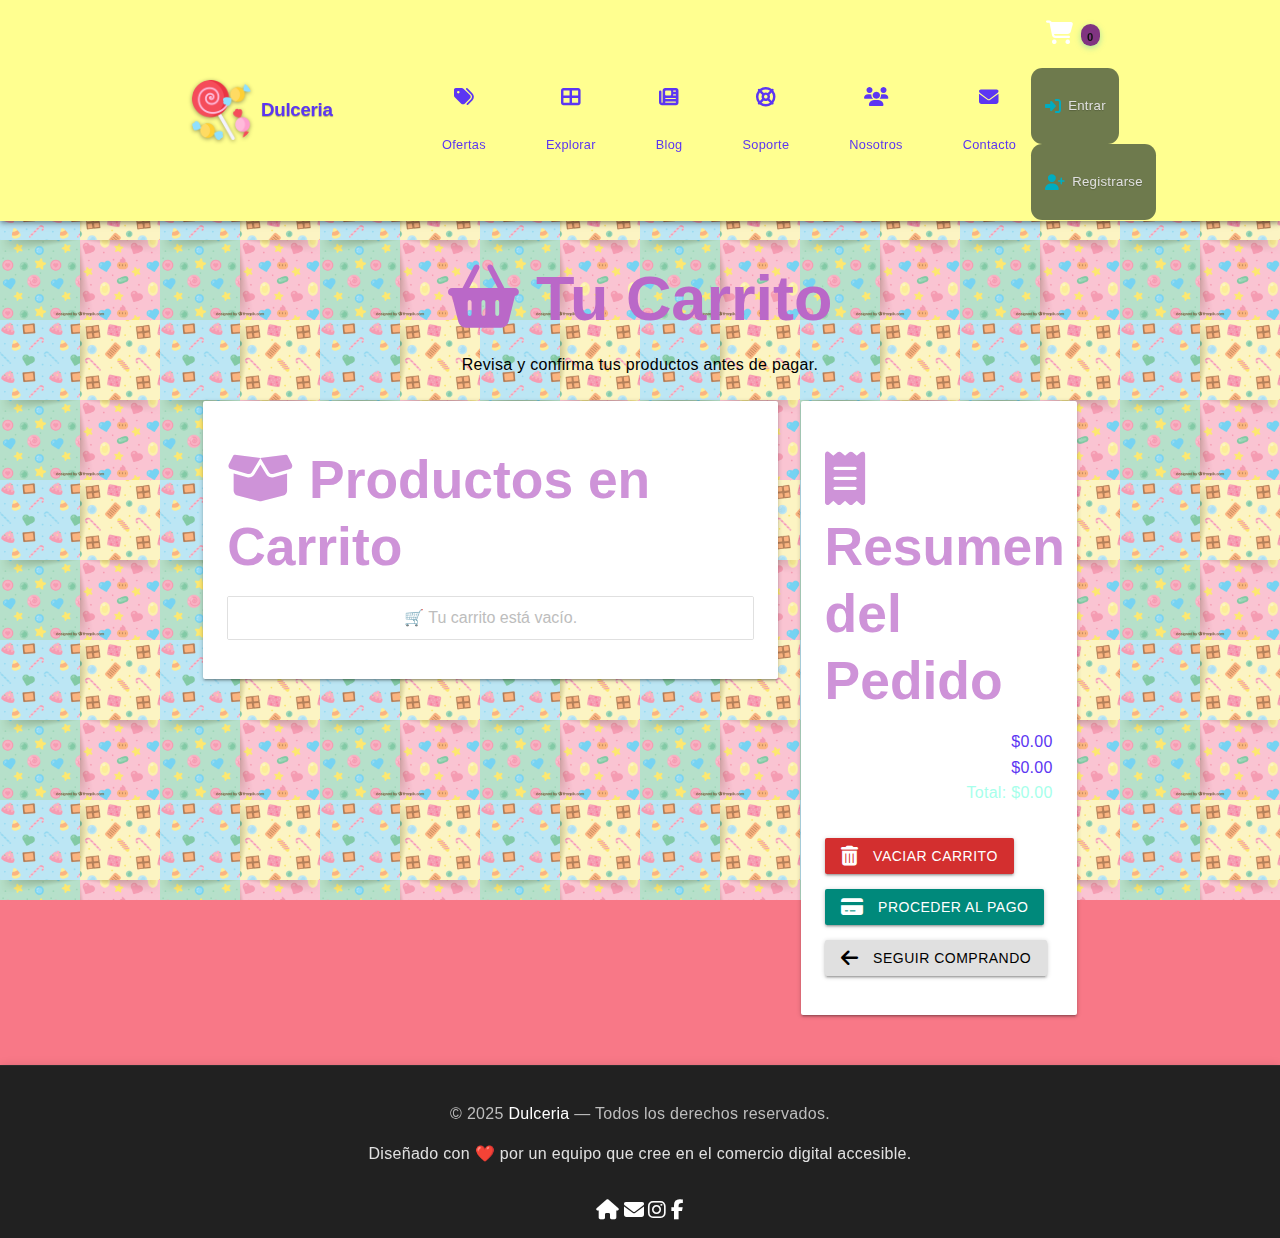
<file: carrito.html>
<!-- 📁 carrito.html - Carrito de Compras Mejorado | TianguiStore -->
<!DOCTYPE html>
<html lang="es-MX">
<head>
  <meta charset="UTF-8" />
  <meta name="viewport" content="width=device-width, initial-scale=1" />
  <title>Carrito | TianguiStore</title>

  <!-- MaterializeCSS -->
  <link href="https://cdnjs.cloudflare.com/ajax/libs/materialize/1.0.0/css/materialize.min.css" rel="stylesheet" />

  <!-- FontAwesome -->
  <link href="https://cdnjs.cloudflare.com/ajax/libs/font-awesome/6.5.0/css/all.min.css" rel="stylesheet" />

  <!-- Estilos personalizados -->
  <link rel="stylesheet" href="estilo/main.css" />
</head>

<body class="dark">

  <!-- 🔝 Navbar -->
  <div id="navbar-container"></div>

  <!-- 🛒 Contenido principal -->
  <main class="container section">
    <header class="center-align">
      <h1 class="purple-text text-lighten-2">
        <i class="fas fa-shopping-basket"></i> Tu Carrito
      </h1>
      <p class="black-text text-lighten-1">Revisa y confirma tus productos antes de pagar.</p>
    </header>

    <div class="row">
      <!-- 🧾 Lista de productos -->
      <section class="col s12 m7 l8" aria-labelledby="titulo-carrito">
        <div class="card-panel glass-card z-depth-1">
          <h2 id="titulo-carrito" class="purple-text text-lighten-3">
            <i class="fas fa-box-open"></i> Productos en Carrito
          </h2>
          <ul id="lista-carrito" class="collection">
            <li id="carrito-vacio" class="collection-item center-align purple-text text-lighten-2">
              <i class="fas fa-box"></i><br>Tu carrito está vacío.
            </li>
          </ul>
        </div>
      </section>

      <!-- 📋 Resumen del pedido -->
      <aside class="col s12 m5 l4" aria-labelledby="titulo-resumen">
        <div class="card-panel glass-card z-depth-1">
          <h2 id="titulo-resumen" class="purple-text text-lighten-3">
            <i class="fas fa-receipt"></i> Resumen del Pedido
          </h2>

          <ul class="striped white-text">
            <li>Subtotal <span class="right" id="resumen-subtotal">$0.00</span></li>
            <li>IVA (16%) <span class="right" id="resumen-iva">$0.00</span></li>
            <li><strong>Total</strong> <span class="right teal-text text-accent-1" id="total_etiqueta">$0.00</span></li>
          </ul>

          <div class="section">
            <button id="vaciar-carrito" class="btn red darken-2 waves-effect waves-light full-width" style="margin-bottom: 1rem;">
              <i class="fas fa-trash-alt left"></i> Vaciar Carrito
            </button>
            <button id="btnRealizarPedido" class="btn teal darken-1 waves-effect waves-light full-width" style="margin-bottom: 1rem;">
              <i class="fas fa-credit-card left"></i> Proceder al Pago
            </button>
            <a href="index.html" class="btn grey lighten-2 black-text waves-effect full-width">
              <i class="fas fa-arrow-left left"></i> Seguir Comprando
            </a>
          </div>
        </div>
      </aside>
    </div>
  </main>

  <!-- ✅ Toasts -->
  <div id="toast-container" class="fixed-action-btn" style="bottom: 1rem; right: 1rem;"></div>

  <!-- 🔚 Footer -->
  <div id="footer-container"></div>

  <!-- Scripts -->
  <script src="scripts/loadComponent.js" defer></script>
  <script src="scripts/carrito.js" defer></script>
  <script src="https://cdnjs.cloudflare.com/ajax/libs/materialize/1.0.0/js/materialize.min.js" defer></script>
</body>
</html>
</file>
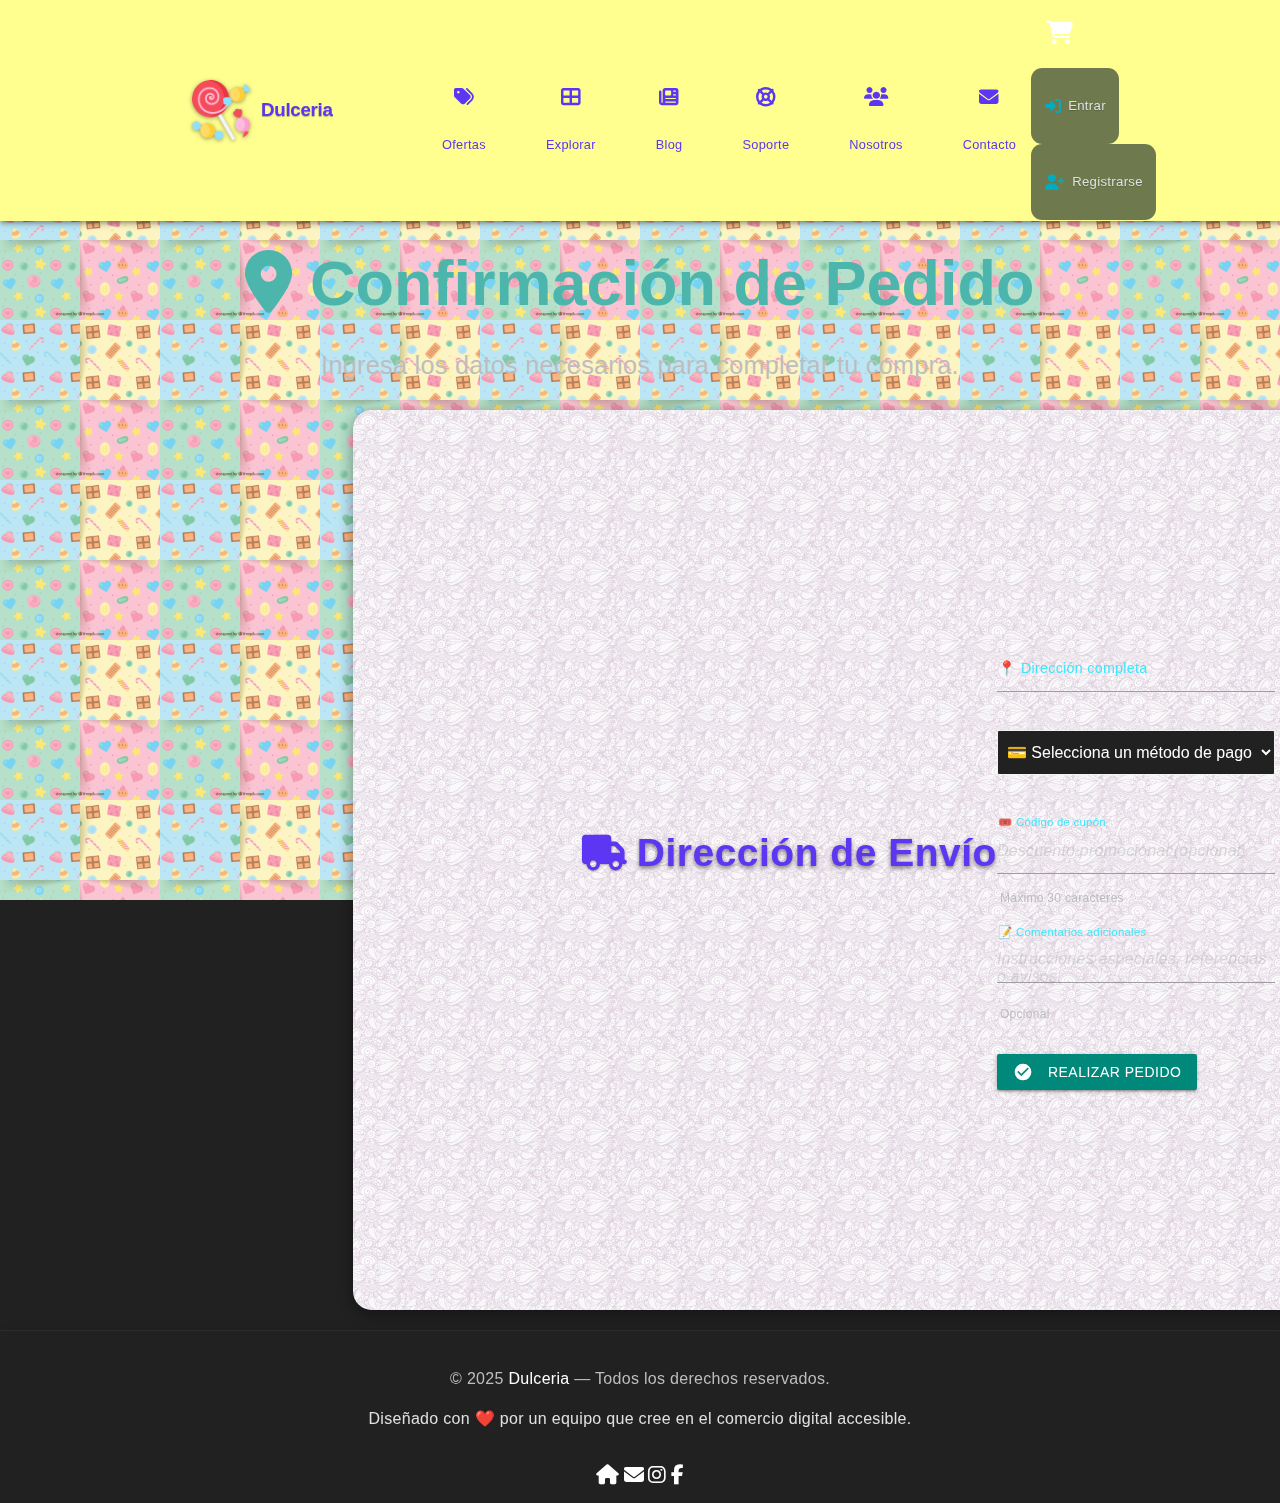
<file: checkout.html>
<!-- 📁 checkout.html - Confirmación de pedido | TianguiStore -->
<!DOCTYPE html>
<html lang="es-MX">
<head>
  <meta charset="UTF-8" />
  <meta name="viewport" content="width=device-width, initial-scale=1" />
  <title>Confirmar Pedido | TianguiStore</title>

  <!-- MaterializeCSS -->
  <link href="https://cdnjs.cloudflare.com/ajax/libs/materialize/1.0.0/css/materialize.min.css" rel="stylesheet" />
  <!-- FontAwesome -->
  <link href="https://cdnjs.cloudflare.com/ajax/libs/font-awesome/6.5.0/css/all.min.css" rel="stylesheet" />
  <!-- Google Material Icons -->
  <link href="https://fonts.googleapis.com/icon?family=Material+Icons" rel="stylesheet" />
  <!-- Estilos personalizados -->
  <link rel="stylesheet" href="estilo/main.css" />
</head>

<body class="grey darken-4 white-text">

  <!-- Navbar dinámico -->
  <div id="navbar-container"></div>

  <!-- Contenido principal -->
  <main class="container py-5">
    <header class="center-align mb-4">
      <h1 class="teal-text text-lighten-2">
        <i class="fas fa-map-marker-alt me-2"></i> Confirmación de Pedido
      </h1>
      <p class="flow-text grey-text text-lighten-1">
        Ingresa los datos necesarios para completar tu compra.
      </p>
    </header>

    <section class="row">
      <div class="col s12 m10 offset-m1 l8 offset-l2">
        <div class="formulario-wrapper glass-card">
          <h2 class="intro-title">
            <i class="fas fa-truck"></i> Dirección de Envío
          </h2>

          <form id="form-envio" autocomplete="on" novalidate>

            <!-- Dirección -->
            <div class="input-field">
              <input id="direccion_entrega" name="direccion_entrega" type="text" class="validate white-text" required autocomplete="street-address" maxlength="255">
              <label for="direccion_entrega">📍 Dirección completa</label>
            </div>


            <!-- Método de Pago -->
            <div class="input-field">
              <select id="metodo_pago" name="metodo_pago" class="browser-default white-text grey darken-4" required>
                <option value="" disabled selected>💳 Selecciona un método de pago</option>
                <option value="efectivo">Efectivo</option>
                <option value="tarjeta">Tarjeta de Crédito/Débito</option>
                <option value="transferencia">Transferencia Bancaria</option>
              </select>
              <span class="helper-text amber-text text-lighten-3"></span>
            </div>

            <!-- Cupón -->
            <div class="input-field">
              <input id="cupon" name="cupon" type="text" class="validate white-text" maxlength="30" placeholder="Descuento promocional (opcional)">
              <label for="cupon">🎟️ Código de cupón</label>
              <span class="helper-text grey-text text-lighten-1">Máximo 30 caracteres</span>
            </div>

            <!-- Comentarios -->
            <div class="input-field">
              <textarea id="comentarios" name="comentarios" class="materialize-textarea white-text" maxlength="300" placeholder="Instrucciones especiales, referencias o avisos."></textarea>
              <label for="comentarios">📝 Comentarios adicionales</label>
              <span class="helper-text grey-text text-lighten-1">Opcional</span>
            </div>

            <!-- Botón -->
            <button type="submit" class="btn waves-effect teal darken-1 full-width">
              <i class="material-icons left">check_circle</i> Realizar Pedido
            </button>
          </form>
        </div>
      </div>
    </section>
  </main>

  <!-- Footer dinámico -->
  <div id="footer-container"></div>

  <!-- Scripts del sistema -->
  <script src="scripts/loadComponent.js" defer></script>
  <script src="scripts/checkout.js" defer></script>

  <!-- Materialize JS -->
  <script src="https://cdnjs.cloudflare.com/ajax/libs/materialize/1.0.0/js/materialize.min.js" defer></script>
</body>
</html>
</file>
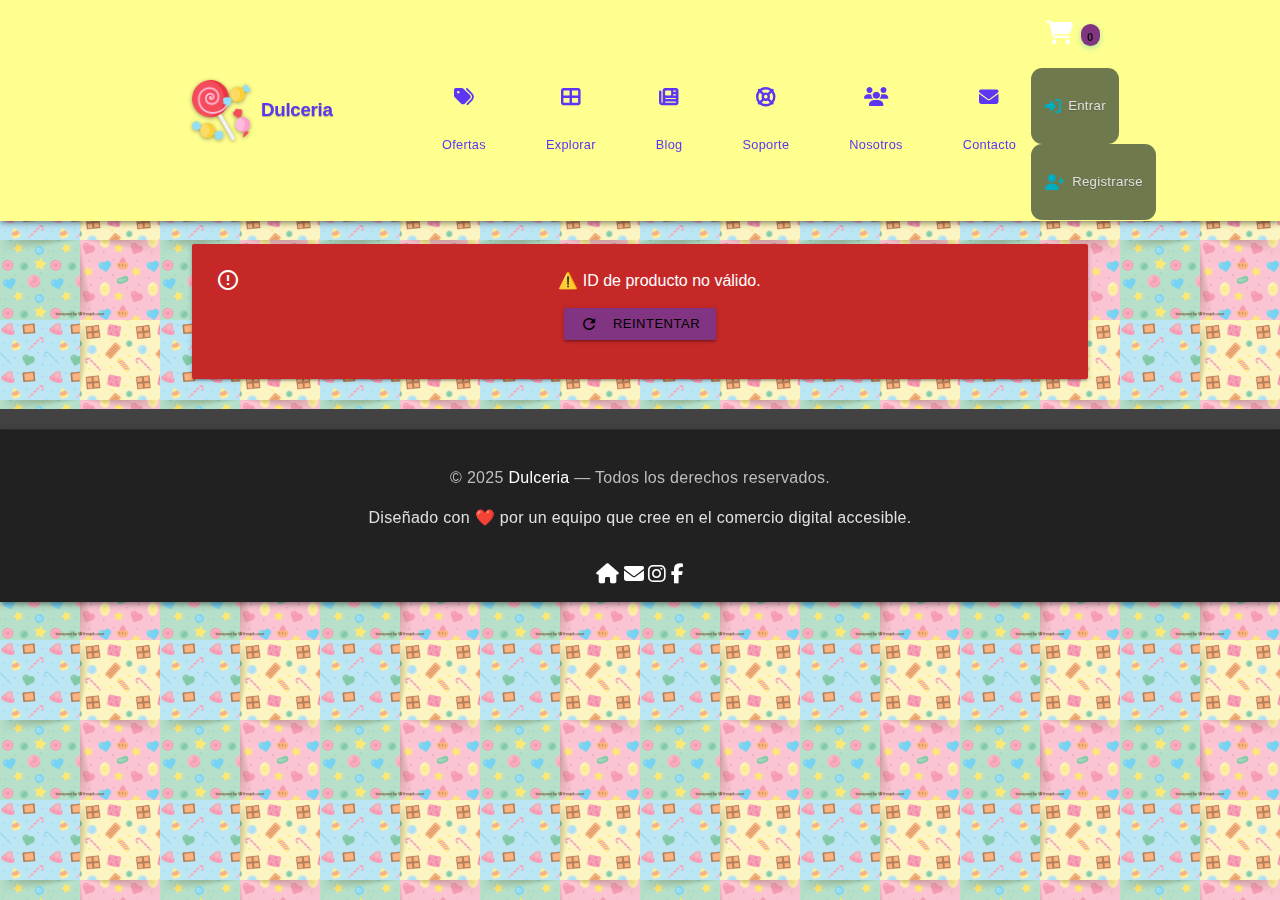
<file: detalleProducto.html>
<!-- 📄 detalleProducto.html - Detalle de Producto TianguiStore -->
<!DOCTYPE html>
<html lang="es-MX">
  <head>
    <meta charset="UTF-8" />
    <meta name="viewport" content="width=device-width, initial-scale=1.0" />
    <meta name="theme-color" content="#121212" />
    <meta name="robots" content="noindex, follow" />
    <title>Detalle del Producto | Dulceria</title>

    <!-- 🌐 Iconos y estilo visual -->
    <link rel="icon" type="image/png" href="/favicon-192.png" />
    <link
      rel="stylesheet"
      href="https://cdnjs.cloudflare.com/ajax/libs/font-awesome/6.5.0/css/all.min.css"
    />
    <link
      href="https://cdnjs.cloudflare.com/ajax/libs/materialize/1.0.0/css/materialize.min.css"
      rel="stylesheet"
    />
    <link rel="stylesheet" href="https://fonts.googleapis.com/icon?family=Material+Icons" />
    <link rel="stylesheet" href="/estilo/main.css" />
  </head>

  <body class="dark-mode grey darken-4 white-text">

    <!-- 🔝 Navbar dinámico -->
    <header style="position: relative; z-index: 1000">
      <div id="navbar-container" role="navigation" aria-label="Menú principal"></div>
    </header>

    <!-- 📦 Detalle del producto -->
    <main class="container section detalle-producto-wrapper" role="main">
      <div class="row card-panel z-depth-4" style="background-color: #a6f6af">
        <!-- 📷 Imagen -->
        <div class="col s12 m6 center-align">
          <img
            id="imagen-producto"
            src="/imagenes/default.png"
            alt="Imagen del producto"
            class="responsive-img z-depth-3"
            loading="lazy"
            style="max-height: 360px; border-radius: 12px;"
          />
        </div>

        <!-- 🧾 Datos del producto -->
        <div class="col s12 m6">
          <h4 id="nombre-producto" class="secondary-accent-text" style="margin-top: 0;"></h4>
          <p id="descripcion-producto" class="black-text text-lighten-2 flow-text"></p>

          <ul class="collection with-header purple-text text-lighten-3">
            <li class="collection-header"><strong>Detalles del producto</strong></li>
            <li class="collection-item grey darken-3">
              <strong>💲 Precio:</strong> <span id="precio-producto"></span>
            </li>
            <li class="collection-item grey darken-3">
              <strong>📦 Stock:</strong> <span id="stock-producto"></span>
            </li>
            <li class="collection-item grey darken-3">
              <strong>🏷️ Marca:</strong> <span id="marca-producto"></span>
            </li>
            <li class="collection-item grey darken-3">
              <strong>📁 Categoría:</strong> <span id="categoria-producto"></span>
            </li>
            <li class="collection-item grey darken-3">
              <strong>📂 Subcategoría:</strong> <span id="subcategoria-producto"></span>
            </li>
          </ul>

          <!-- 🛒 Botón -->
          <div class="center-align">
            <button
              id="btn-agregar"
              class="btn-large amber darken-2 waves-effect waves-light"
              aria-label="Agregar al carrito"
            >
              <i class="material-icons left">add_shopping_cart</i>
              Agregar al carrito
            </button>
          </div>
        </div>
      </div>
    </main>

    <!-- 🔚 Footer dinámico -->
    <footer class="page-footer grey darken-3" role="contentinfo">
      <div id="footer-container"></div>
    </footer>

    <!-- 📜 Scripts del sistema -->
    <script
      src="https://cdnjs.cloudflare.com/ajax/libs/materialize/1.0.0/js/materialize.min.js"
      defer
    ></script>
    <script src="/scripts/loadComponent.js" defer></script>
    <script src="/scripts/detalleProducto.js" defer></script>
  </body>
</html>
</file>
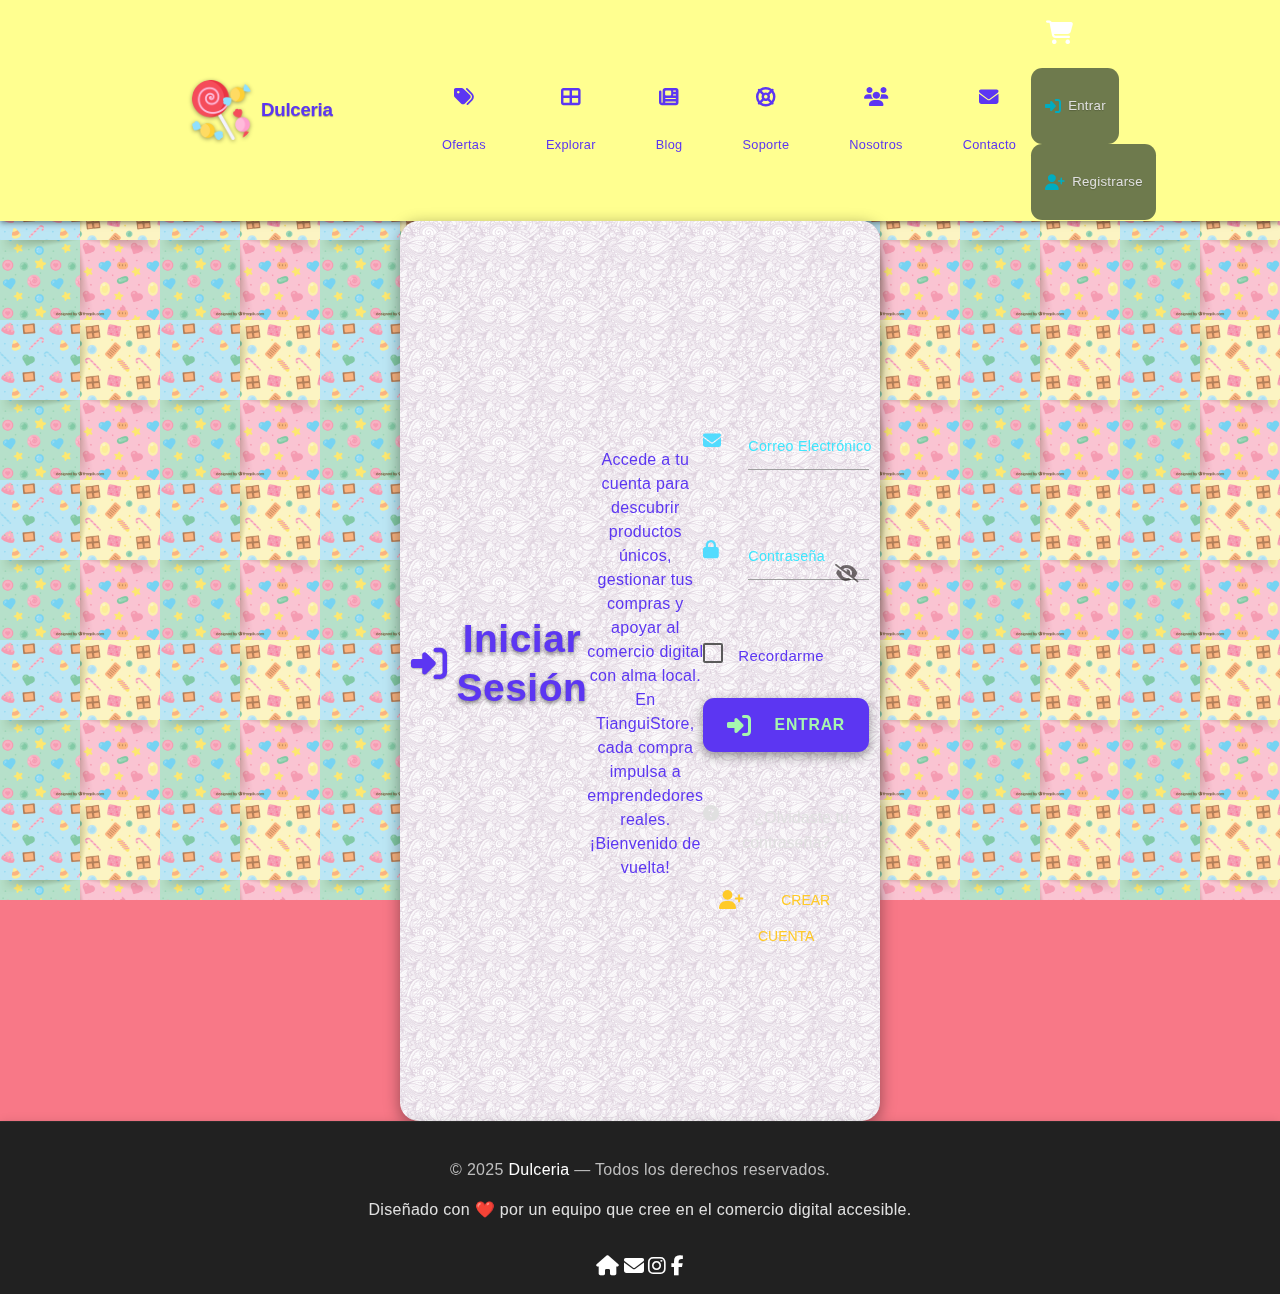
<file: login.html>
<!-- 📁 login.html - Página de inicio de sesión TianguiStore -->
<!DOCTYPE html>
<html lang="es-MX">
<head>
  <meta charset="UTF-8" />
  <meta name="viewport" content="width=device-width, initial-scale=1" />
  <title>Iniciar Sesión | TianguiStore</title>

  <!-- MaterializeCSS -->
  <link href="https://cdnjs.cloudflare.com/ajax/libs/materialize/1.0.0/css/materialize.min.css" rel="stylesheet" />
  <!-- FontAwesome -->
  <link href="https://cdnjs.cloudflare.com/ajax/libs/font-awesome/6.5.0/css/all.min.css" rel="stylesheet" />
  <!-- Animaciones -->
  <link rel="stylesheet" href="https://cdnjs.cloudflare.com/ajax/libs/animate.css/4.1.1/animate.min.css" />
  <!-- Estilos personalizados -->
  <link rel="stylesheet" href="estilo/main.css" />
</head>

<body class="dark-theme">
  <!-- 🔝 Navbar modular -->
  <div id="navbar-container"></div>

  <!-- 🧠 Contenedor principal -->
  <main class="formulario-wrapper animate__animated animate__fadeIn" style="max-width: 480px; margin: 0 auto;">
    <h2 class="intro-title center-align">
      <i class="fas fa-sign-in-alt"></i> Iniciar Sesión
    </h2>

    <p class="center-align" style="margin-bottom: 2rem;">
      Accede a tu cuenta para descubrir productos únicos, gestionar tus compras y apoyar al comercio digital con alma local.<br />
      En <strong>TianguiStore</strong>, cada compra impulsa a emprendedores reales. ¡Bienvenido de vuelta!
    </p>

    <form id="loginForm" novalidate>
      <!-- 📧 Correo -->
      <div class="input-field">
        <i class="fas fa-envelope prefix white-text"></i>
        <input type="email" id="email" class="validate" required autocomplete="email" />
        <label for="email">Correo Electrónico</label>
        <span class="helper-text" data-error="Correo inválido"></span>
      </div>

      <!-- 🔒 Contraseña -->
      <div class="input-field">
        <i class="fas fa-lock prefix white-text"></i>
        <input type="password" id="password" class="validate" required autocomplete="current-password" />
        <label for="password">Contraseña</label>
        <a id="togglePassword" class="toggle-password" title="Mostrar/Ocultar contraseña">
          <i class="fas fa-eye-slash"></i>
        </a>
        <span class="helper-text" data-error="Mínimo 8 caracteres, una mayúscula y un número"></span>
      </div>

      <!-- 🔁 Recordarme -->
      <p class="left-align" style="margin-bottom: 2rem;">
        <label>
          <input type="checkbox" id="remember" class="filled-in" />
          <span>Recordarme</span>
        </label>
      </p>

      <!-- 🟧 Botón de ingreso -->
      <div class="center-align">
        <button type="submit" class="btn-large btn-auth tooltipped" data-tooltip="Entrar a tu cuenta" style="width: 100%;">
          <i class="fas fa-sign-in-alt left"></i> Entrar
        </button>
      </div>

      <!-- 🔗 Acciones -->
      <div class="section center-align" style="margin-top: 2.5rem;">
        <a href="recuperar.html" class="grey-text text-lighten-2">
          <i class="fas fa-question-circle left"></i> ¿Olvidaste tu contraseña?
        </a>
        <br /><br />
        <a href="registro.html" class="btn-flat amber-text text-lighten-1">
          <i class="fas fa-user-plus left"></i> Crear cuenta
        </a>
      </div>

      <!-- ✅ / ❌ Mensajes -->
      <div id="mensajeError" class="card-panel red darken-2 white-text" style="display: none;"></div>
      <div id="mensajeExito" class="card-panel green darken-2 white-text" style="display: none;"></div>
    </form>
  </main>

  <!-- 🔻 Footer modular -->
  <div id="footer-container"></div>

  <!-- 📜 Scripts -->
  <script src="scripts/loadComponent.js" defer></script>
  <script src="scripts/login.js" defer></script>
  <script src="https://cdnjs.cloudflare.com/ajax/libs/materialize/1.0.0/js/materialize.min.js" defer></script>
</body>
</html>
</file>
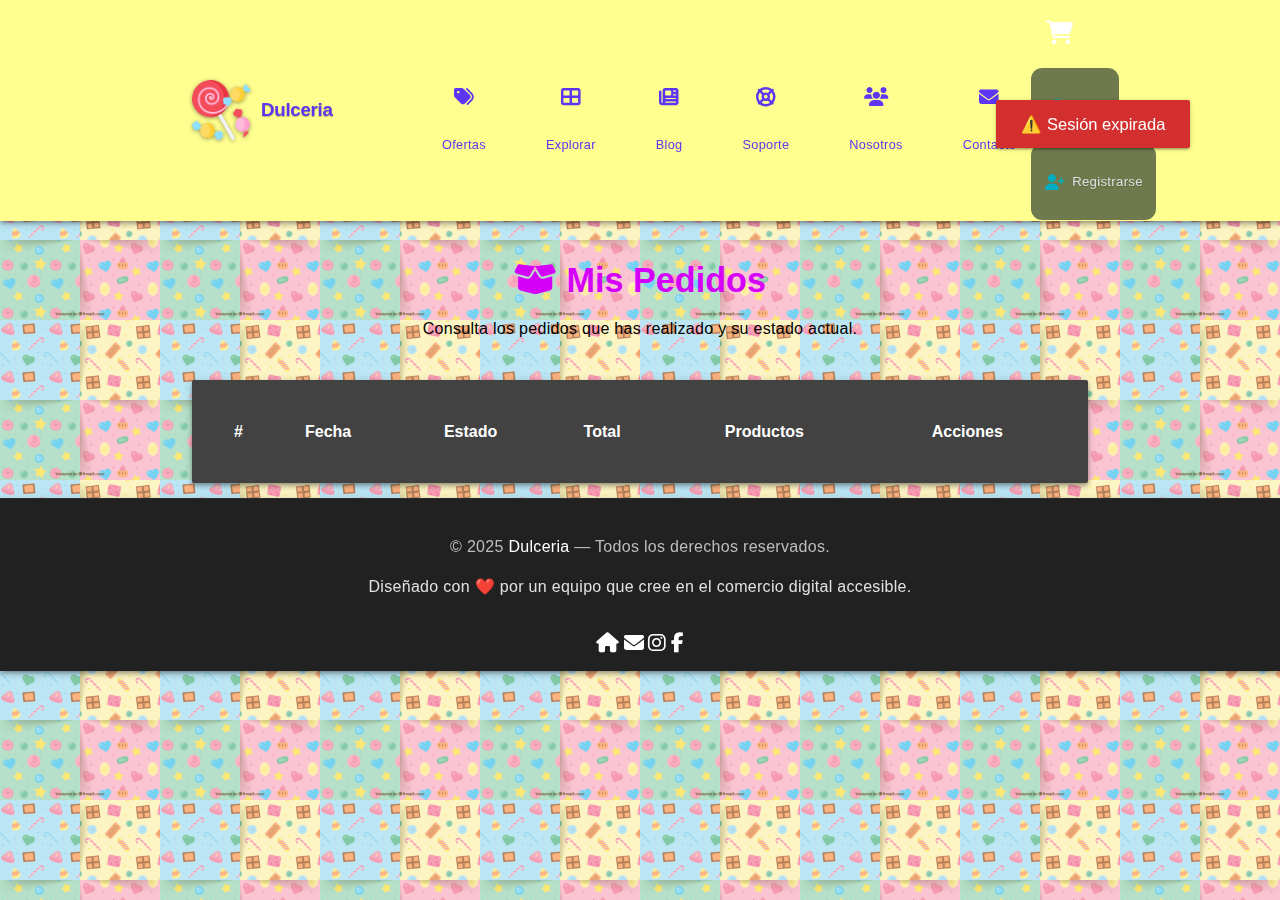
<file: misPedidos.html>
<!-- 📁 misPedidos.html - TianguiStore -->
<!DOCTYPE html>
<html lang="es-MX">
<head>
  <meta charset="UTF-8" />
  <meta name="viewport" content="width=device-width, initial-scale=1.0" />
  <title>Mis Pedidos | TianguiStore</title>

  <!-- Frameworks -->
  <link rel="stylesheet" href="https://cdnjs.cloudflare.com/ajax/libs/materialize/1.0.0/css/materialize.min.css" crossorigin="anonymous" />
  <link rel="stylesheet" href="https://cdnjs.cloudflare.com/ajax/libs/font-awesome/6.5.0/css/all.min.css" crossorigin="anonymous" />
  <link rel="stylesheet" href="https://cdnjs.cloudflare.com/ajax/libs/animate.css/4.1.1/animate.min.css" crossorigin="anonymous" />

  <!-- Estilo personalizado -->
  <link rel="stylesheet" href="estilo/main.css" />
</head>

<body class="grey darken-4 white-text d-flex flex-column min-vh-100 animate__animated animate__fadeIn">

  <!-- 🔝 Navbar -->
  <header id="navbar-container" role="banner"></header>

  <!-- 📦 Contenido principal -->
  <main class="container my-4" role="main">
    <section class="section center-align">
      <h4 class="purple-text text-accent-3">
        <i class="fas fa-box-open" aria-hidden="true"></i> Mis Pedidos
      </h4>
      <p class="black-text text-lighten-1">Consulta los pedidos que has realizado y su estado actual.</p>
    </section>

    <!-- 🧾 Tabla responsive -->
    <div class="card-panel grey darken-3 z-depth-2 animate__animated animate__fadeInUp">
      <div class="responsive-table">
        <table class="striped highlight centered white-text" aria-label="Listado de pedidos">
          <thead>
            <tr>
              <th>#</th>
              <th>Fecha</th>
              <th>Estado</th>
              <th>Total</th>
              <th>Productos</th>
              <th>Acciones</th>
            </tr>
          </thead>
          <tbody id="tabla-pedidos">
            <!-- Cargado dinámicamente por misPedidos.js -->
          </tbody>
        </table>
      </div>
    </div>
  </main>

  <!-- 🔍 Modal de detalle -->
  <div id="modalDetalleProductos" class="modal modal-fixed-footer" role="dialog" aria-modal="true" aria-labelledby="titulo-modal-productos">
    <div class="modal-content grey darken-4 white-text">
      <h5 id="titulo-modal-productos" class="amber-text text-accent-3">
        <i class="fas fa-boxes" aria-hidden="true"></i> Productos del Pedido
      </h5>
      <div id="detalle-productos-contenido" class="row">
        <!-- Contenido generado dinámicamente -->
      </div>
    </div>
    <div class="modal-footer grey darken-3">
      <button class="modal-close waves-effect btn-flat white-text" aria-label="Cerrar modal">Cerrar</button>
    </div>
  </div>

  <!-- 🔚 Footer -->
  <footer id="footer-container" class="mt-auto" role="contentinfo"></footer>

  <!-- 🧠 Scripts -->
  <script src="scripts/loadComponent.js" defer></script>
  <script src="scripts/misPedidos.js" defer></script>
  <script src="https://cdnjs.cloudflare.com/ajax/libs/materialize/1.0.0/js/materialize.min.js" crossorigin="anonymous" defer></script>
</body>
</html>
</file>
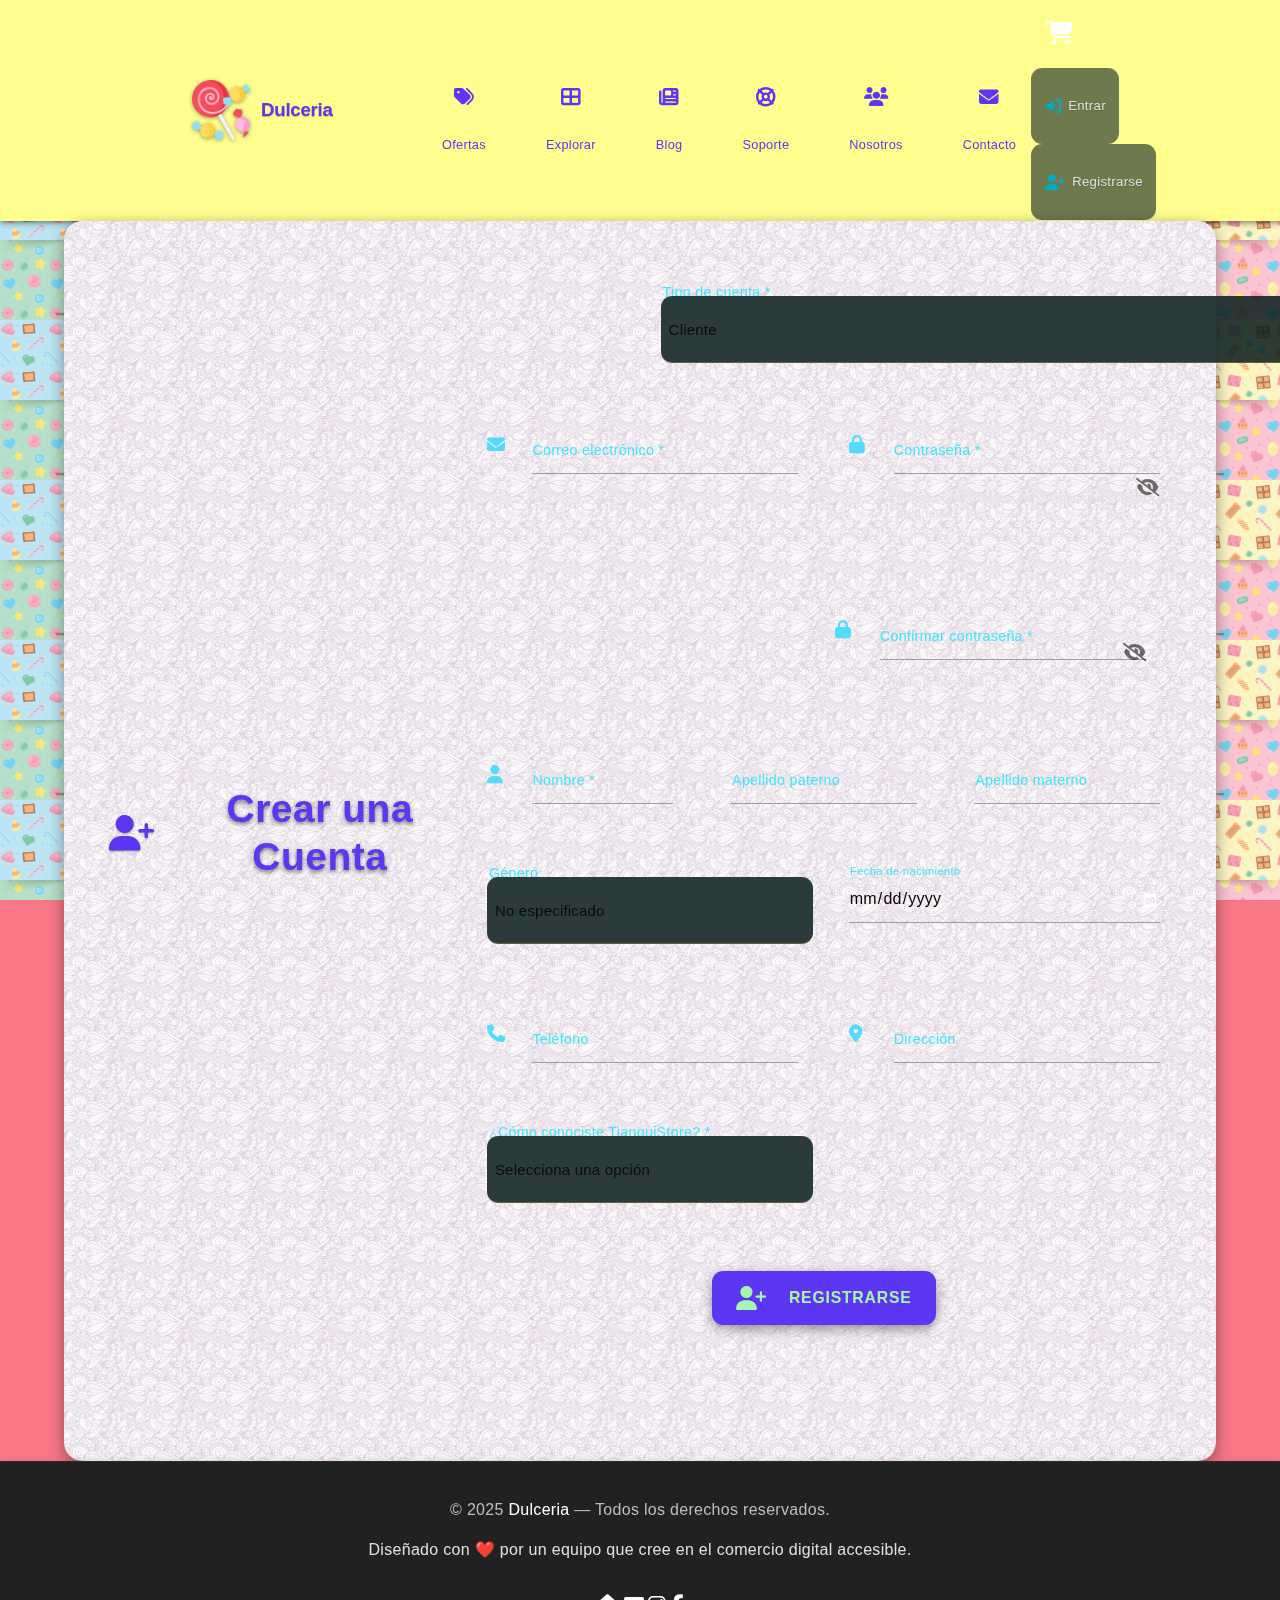
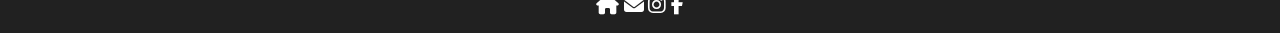
<file: registro.html>
<!-- 📁 registro.html - Página de registro TianguiStore -->
<!DOCTYPE html>
<html lang="es-MX">
<head>
  <meta charset="UTF-8" />
  <meta name="viewport" content="width=device-width, initial-scale=1" />
  <title>Crear Cuenta | TianguiStore</title>

  <!-- Estilos -->
  <link rel="stylesheet" href="https://cdnjs.cloudflare.com/ajax/libs/materialize/1.0.0/css/materialize.min.css" />
  <link rel="stylesheet" href="https://cdnjs.cloudflare.com/ajax/libs/font-awesome/6.4.0/css/all.min.css" />
  <link href="https://fonts.googleapis.com/icon?family=Material+Icons" rel="stylesheet" />
  <link rel="stylesheet" href="https://cdnjs.cloudflare.com/ajax/libs/animate.css/4.1.1/animate.min.css" />
  <link rel="stylesheet" href="estilo/main.css" />
</head>

<body class="dark-theme">
  <!-- 🔝 Navbar -->
  <div id="navbar-container"></div>

  <!-- 🧾 Formulario con fondo ceremonial -->
  <main class="formulario-wrapper animate__animated animate__fadeIn">
    <h2 class="intro-title center-align">
      <i class="fas fa-user-plus"></i> Crear una Cuenta
    </h2>

    <form id="registroForm" novalidate autocomplete="on" aria-label="Formulario de registro">
      <input type="hidden" id="tipoCuenta" name="tipoCuenta" value="cliente" />

      <!-- Tipo de cuenta -->
      <div class="row">
        <div class="input-field col s12 m6 offset-m3">
          <select id="tipoUsuario" name="tipoCuenta" aria-required="true">
            <option value="cliente" selected>Cliente</option>
            <option value="vendedor">Vendedor</option>
            <option value="soporte">Soporte</option>
          </select>
          <label for="tipoUsuario">Tipo de cuenta *</label>
        </div>
      </div>

      <!-- Correo y contraseña -->
      <div class="row">
        <div class="input-field col s12 m6">
          <i class="fas fa-envelope prefix black-text"></i>
          <input type="email" id="email" name="correo_electronico" required autocomplete="email" />
          <label for="email">Correo electrónico *</label>
          <span class="helper-text" data-error="Correo inválido" data-success="Correo válido"></span>
        </div>

        <div class="input-field col s12 m6">
          <i class="fas fa-lock prefix black-text"></i>
          <input type="password" id="password" name="password" required autocomplete="new-password" />
          <label for="password">Contraseña *</label>
          <span class="toggle-password" data-target="password"><i class="fas fa-eye-slash"></i></span>
          <span class="helper-text">Mínimo 8 caracteres, con al menos una letra y un número.</span>
          <span id="fuerzaPassword" class="helper-text"></span>
        </div>
      </div>

      <!-- Confirmación -->
      <div class="row">
        <div class="input-field col s12 m6 offset-m6">
          <i class="fas fa-lock prefix black-text"></i>
          <input type="password" id="confirmPassword" name="confirmPassword" required autocomplete="new-password" />
          <label for="confirmPassword">Confirmar contraseña *</label>
          <span class="toggle-password" data-target="confirmPassword"><i class="fas fa-eye-slash"></i></span>
          <span id="mensajeConfirmacion" class="helper-text">Repite la contraseña.</span>
        </div>
      </div>

      <!-- Nombre y apellidos -->
      <div class="row">
        <div class="input-field col s12 m4">
          <i class="fas fa-user prefix white-text"></i>
          <input type="text" id="nombre" name="nombre" required autocomplete="given-name" />
          <label for="nombre">Nombre *</label>
        </div>
        <div class="input-field col s12 m4">
          <input type="text" id="apellido_paterno" name="apellido_paterno" autocomplete="family-name" />
          <label for="apellido_paterno">Apellido paterno</label>
        </div>
        <div class="input-field col s12 m4">
          <input type="text" id="apellido_materno" name="apellido_materno" autocomplete="additional-name" />
          <label for="apellido_materno">Apellido materno</label>
        </div>
      </div>

      <!-- Género y nacimiento -->
      <div class="row">
        <div class="input-field col s12 m6">
          <select id="genero" name="genero">
            <option value="no_especificado" selected>No especificado</option>
            <option value="masculino">Masculino</option>
            <option value="femenino">Femenino</option>
            <option value="otro">Otro</option>
          </select>
          <label for="genero">Género</label>
        </div>
        <div class="input-field col s12 m6">
          <input type="date" id="fecha_nacimiento" name="fecha_nacimiento" autocomplete="bday" />
          <label for="fecha_nacimiento">Fecha de nacimiento</label>
        </div>
      </div>

      <!-- Teléfono y dirección -->
      <div class="row">
        <div class="input-field col s12 m6">
          <i class="fas fa-phone prefix white-text"></i>
          <input type="tel" id="telefono" name="telefono" autocomplete="tel" />
          <label for="telefono">Teléfono</label>
        </div>
        <div class="input-field col s12 m6">
          <i class="fas fa-map-marker-alt prefix white-text"></i>
          <input type="text" id="direccion" name="direccion" autocomplete="street-address" />
          <label for="direccion">Dirección</label>
        </div>
      </div>

      <!-- Cómo conoció -->
      <div class="row">
        <div class="input-field col s12 m6">
          <select id="como_conociste" name="como_conociste" required>
            <option value="" disabled selected>Selecciona una opción</option>
            <option value="redes_sociales">Redes sociales</option>
            <option value="google">Google</option>
            <option value="videos">Videos o reels</option>
            <option value="eventos">Eventos o ferias</option>
            <option value="recomendacion">Recomendación personal</option>
            <option value="otro">Otro</option>
          </select>
          <label for="como_conociste">¿Cómo conociste TianguiStore? *</label>
        </div>
        <div class="input-field col s12 m6" id="campoOtroConociste" style="display: none;">
          <input type="text" id="otro_como_conociste" name="otro_como_conociste" maxlength="100" />
          <label for="otro_como_conociste">Especifica si elegiste “Otro”</label>
        </div>
      </div>

      <!-- Campos dinámicos -->
      <div id="camposDinamicos"></div>

      <!-- Botón -->
      <div class="row center-align" style="margin-top: 2rem;">
        <button type="submit" class="btn-large btn-auth tooltipped" data-tooltip="Crear cuenta">
          <i class="fas fa-user-plus left"></i> Registrarse
        </button>
      </div>

      <!-- Ir a login -->
      <div class="section center-align">
        <a href="login.html" class="grey-text text-lighten-3 tooltipped" data-tooltip="¿Ya tienes cuenta?">
          <i class="fas fa-arrow-left left"></i> Ya tengo una cuenta
        </a>
      </div>
    </form>
  </main>

  <!-- 🔻 Footer -->
  <div id="footer-container"></div>

  <!-- Scripts -->
  <script src="scripts/loadComponent.js" defer></script>
  <script src="scripts/registro.js" defer></script>
  <script src="https://cdnjs.cloudflare.com/ajax/libs/materialize/1.0.0/js/materialize.min.js" defer></script>
</body>
</html>
</file>
<file: estilo/main.css>
/* ============================================================================
   🎨 TianguiStore - Estilo Oscuro Mexica Glassmorphism (Variables extendidas)
   Paleta visual inspirada en el diseño mexica con enfoque moderno y oscuro.
   Este bloque define todas las variables base utilizadas en los componentes.
============================================================================ */
/* 🌑 Colores de fondo principales */
/* 🌗 Colores de texto */
/* 💎 Colores de acento */
/* 🧊 Estilo Glassmorphism */
/* 📐 Bordes y radios */
/* 🌀 Transiciones y movimiento */
/* 🧱 Sombra y profundidad */
/* 🎨 Colores utilitarios adicionales */
/* 📏 Breakpoints para diseño responsive */
/* 🎭 Z-index base para capas */
/* ============================================================================
   🧱 BASE - Estilo base para todo el documento HTML
   Aplica tipografía, colores de fondo, estructura global y animaciones suaves
============================================================================ */
/* 🌌 Estilo general del cuerpo */
.amber-text.text-darken-2 {
    color: #72003d !important;
}
body {
  background-color: #f87887;
  background-image: url("/imagenes/patron-tienda.jpg");
  background-size: 160px;
  background-attachment: fixed;
  background-repeat: repeat;
  color: #f87887;
  font-family: "Roboto", sans-serif;
  margin: 0;
  padding: 0;
  line-height: 1.6;
  animation: fadeIn 0.6s ease-in-out;
  scroll-behavior: smooth;
  font-size: 16px;
}
/* 🔗 Enlaces */
a {
  color: #00d9f4;
  text-decoration: none;
  transition: color 0.3s ease-in-out;
}
a:hover {
  color: #00acc1;
}
a:focus {
  outline: 2px dashed rgba(0, 172, 193, 0.6);
  outline-offset: 2px;
}
/* 🧾 Títulos jerárquicos */
h1,
h2,
h3,
h4,
h5,
h6 {
  color: #5c36f2;
  font-weight: 600;
  line-height: 1.25;
  margin-top: 1.5rem;
  margin-bottom: 1rem;
}
h1 small,
h2 small,
h3 small,
h4 small,
h5 small,
h6 small {
  color: rgba(176, 176, 176, 0.7);
  font-weight: 400;
  font-size: 75%;
}
/* 🧾 Textos secundarios */
p,
span,
label {
  color: #5c36f2;
  font-weight: 400;
  line-height: 1.5;
  letter-spacing: 0.3px;
}
/* 🧭 Elementos de scroll personalizados */
::-webkit-scrollbar {
  width: 10px;
  background-color: rgba(8, 28, 27, 0.6);
}
::-webkit-scrollbar-thumb {
  background: #00acc1;
  border-radius: 6px;
  transition: background-color 0.3s;
}
::-webkit-scrollbar-thumb:hover {
  background: #00d9f4;
}
/* ============================================================================
   🔝 NAVBAR - Menú superior principal del sitio
   Diseño glassmorphism oscuro con íconos, accesibilidad y animación sutil.
============================================================================ */
nav {
  background-color: #ffff90!important;
  -webkit-backdrop-filter: blur(16px);
  backdrop-filter: blur(16px);
  border-bottom: 1px solid rgba(255, 255, 255, 0.06);
  box-shadow: 0 4px 16px rgba(0, 0, 0, 0.6);
  /* =================== MENÚ PRINCIPAL =================== */
  /* 📦 Menús desplegables (glassmorphism refinado y accesible) */
  /* ============================================================================
   📱 SIDENAV (Mobile) - Menú lateral desplegable para pantallas pequeñas
   Aplica fondo translúcido, accesibilidad visual y efecto glassmorphism.
============================================================================ */
  /* 🔻 Encabezados desplegables (collapsibles) */
}
nav .nav-wrapper {
  display: flex;
  justify-content: space-between;
  align-items: center;
  overflow: visible !important;
  /* ======================= LOGO ======================= */
}
nav .nav-wrapper .brand-logo {
  display: flex !important;
  align-items: center;
  text-decoration: none;
}
nav .nav-wrapper .brand-logo img {
  width: 60px;
  height: 60px;
  margin-right: 0.6rem;
  border-radius: 30%;
  object-fit: cover;
  filter: drop-shadow(0 1px 2px rgba(0, 0, 0, 0.4));
}
nav .nav-wrapper .brand-logo span {
  font-size: 1.25rem;
  font-weight: 700;
  color: #5c36f2;
  line-height: 1;
  letter-spacing: -0.3px;
  margin-top: 1px;
  text-shadow: 0 1px 1px rgba(0, 0, 0, 0.3);
}
nav .nav-wrapper .logo-wrapper {
  display: flex;
  align-items: center;
  margin-right: 3rem;
  white-space: nowrap;
  min-width: 190px;
}
nav nav ul.hide-on-med-and-down li a {
  display: flex;
  flex-direction: column;
  align-items: center;
  font-weight: 500;
  font-size: 0.88rem;
  text-align: center;
  color: #e0e0e0;
}
nav nav ul.hide-on-med-and-down li a i {
  font-size: 1.2rem;
  margin-bottom: 4px;
}
nav nav ul.hide-on-med-and-down li a:hover {
  color: #d4a03f;
}
nav .dropdown-content {
  z-index: 9999 !important;
  background-color: rgba(23, 56, 54, 0.75);
  backdrop-filter: blur(16px);
  -webkit-backdrop-filter: blur(16px);
  border-radius: 0.75rem;
  border: 1px solid rgba(255, 255, 255, 0.06);
  box-shadow: 0 10px 25px rgba(0, 0, 0, 0.45);
  overflow: hidden;
  animation: dropdownFade 0.3s ease-in-out;
  margin-bottom: 8px;
  margin-bottom: 12px;
}
nav .dropdown-content li a {
  display: flex;
  align-items: center;
  gap: 0.5rem;
  padding: 0.8rem 1.1rem;
  font-weight: 500;
  font-size: 0.93rem;
  color: #e0e0e0 !important;
  line-height: 1.25;
  transition: background-color 0.3s ease-in-out, transform 0.2s ease-out;
}
nav .dropdown-content li a i {
  min-width: 1.2rem;
  text-align: center;
  font-size: 1rem;
  transition: transform 0.2s ease-in-out;
}
nav .dropdown-content li a:hover {
  background-color: rgba(0, 172, 193, 0.12);
  transform: translateX(4px);
}
nav .dropdown-content li a:focus {
  outline: 2px dashed rgba(0, 172, 193, 0.6);
  outline-offset: 4px;
}
nav .dropdown-content li.divider {
  margin: 0.2rem 0;
  height: 1px;
  background-color: rgba(224, 224, 224, 0.1);
}
nav .sidenav {
  background-color: rgba(8, 28, 27, 0.92);
  color: #e0e0e0;
  padding-top: 1rem;
}
nav .sidenav li {
  border-bottom: 1px solid rgba(255, 255, 255, 0.2);
}
nav .sidenav li > a {
  color: #e0e0e0 !important;
  font-weight: 500;
  padding: 0.9rem 1.4rem;
  display: flex;
  align-items: center;
  transition: background-color 0.3s;
}
nav .sidenav li > a i {
  margin-right: 0.6rem;
  width: 1.2rem;
  text-align: center;
  font-size: 1.1rem;
}
nav .sidenav li > a:hover {
  background-color: rgba(0, 172, 193, 0.12);
}
nav .sidenav li > a:focus {
  outline: 2px dashed rgba(0, 172, 193, 0.6);
  outline-offset: 4px;
}
nav .collapsible-header {
  color: #e0e0e0 !important;
  font-weight: 600;
  font-size: 1.05rem;
  background-color: transparent;
  padding: 0.9rem 1.4rem;
  border-bottom: 1px solid rgba(255, 255, 255, 0.15);
  transition: background-color 0.3s;
}
nav .collapsible-header:hover {
  background-color: rgba(0, 172, 193, 0.1);
}
nav .collapsible-header i {
  margin-right: 0.8rem;
  font-size: 1.1rem;
}
/* ============================================================================
   🧊 TARJETAS DE PRODUCTO - Glassmorphism Mexica Oscuro Flotante
   Estilo refinado, sin bordes visibles, con fondo decorativo y efecto de elevación.
============================================================================ */
.card.product-card {
  position: relative;
  display: flex;
  flex-direction: column;
  justify-content: space-between;
  background: linear-gradient(145deg, rgba(14, 34, 33, 0.72), rgba(27, 8, 28, 0.84)), url("/imagenes/fondo_producto.jpg") repeat !important;
  background-size: 180px;
  background-position: center;
  background-blend-mode: overlay;
  backdrop-filter: blur(16px);
  -webkit-backdrop-filter: blur(16px);
  border-radius: 0.75rem;
  border: none;
  box-shadow: 0 12px 36px rgba(0, 0, 0, 0.3);
  overflow: hidden;
  color: #72003d;
  transition: transform 0.35s ease-out, box-shadow 0.35s ease-out;
  animation: fadeInCard 0.5s ease-out both;
}
.card.product-card:hover {
  transform: translateY(-6px) scale(1.02);
  box-shadow: 0 18px 48px rgba(0, 0, 0, 0.35);
}
.card.product-card .card-image {
  position: relative;
  overflow: hidden;
  padding-top: 42px;
}
.card.product-card .card-image img {
  width: 100%;
  height: 180px;
  object-fit: cover;
  border-bottom: 1px solid rgba(0, 172, 193, 0.15);
  filter: brightness(0.93);
  transition: transform 0.4s ease, filter 0.4s ease;
}
.card.product-card .card-image:hover img {
  transform: scale(1.05);
  filter: brightness(1.04);
}
.card.product-card .card-content {
  padding: 1.2rem 1.4rem;
  display: flex;
  flex-direction: column;
  flex-grow: 1;
  gap: 0.5rem;
}
.card.product-card .card-content .product-title {
  font-size: 1.2rem;
  font-weight: 700;
  color: #d4a03f;
  letter-spacing: 0.4px;
  text-shadow: 0 2px 4px rgba(0, 0, 0, 0.5);
}
.card.product-card .card-content .product-description {
  font-size: 0.95rem;
  color: #72003d;
  line-height: 1.45;
}
.card.product-card .card-content .product-price-stock {
  display: flex;
  justify-content: space-between;
  align-items: center;
  margin-top: 0.7rem;
  font-size: 0.95rem;
}
.card.product-card .card-content .product-price-stock .product-price {
  font-weight: bold;
  color: #00acc1;
}
.card.product-card .card-content .product-price-stock .product-stock {
  font-style: italic;
  color: rgba(176, 176, 176, 0.7);
}
.card.product-card .card-action {
  background: none;
  padding: 0.9rem 1.2rem;
  text-align: center;
  box-shadow: inset 0 1px 0 rgba(255, 255, 255, 0.15);
}
.card.product-card .card-action .btn-agregar {
  background-color: #473469;
  color: #081c1b;
  font-weight: 600;
  padding: 0.55rem 1.5rem;
  border-radius: 2rem;
  font-size: 0.95rem;
  letter-spacing: 0.5px;
  transition: all 0.3s ease;
}
.card.product-card .card-action .btn-agregar i {
  margin-right: 0.5rem;
}
.card.product-card .card-action .btn-agregar:hover {
  background-color: #473469;
  transform: scale(1.03);
  box-shadow: 0 6px 16px rgba(212, 160, 63, 0.25);
}
.card.product-card .card-action .btn-agregar:focus {
  outline: 2px dashed rgba(0, 172, 193, 0.6);
  outline-offset: 3px;
}
.card.product-card .card-action .btn-agregar:disabled {
  background-color: rgba(212, 160, 63, 0.4);
  color: rgba(255, 255, 255, 0.6);
  cursor: not-allowed;
  box-shadow: none;
  transform: none;
}
.card.product-card .badge-etiqueta {
  position: absolute;
  top: 10px;
  left: 10px;
  background-color: rgba(0, 172, 193, 0.85);
  color: #081c1b;
  font-weight: 600;
  font-size: 0.75rem;
  padding: 0.35rem 0.65rem;
  border-radius: 1rem;
  border: 1px solid rgba(0, 0, 0, 0.15);
  backdrop-filter: blur(6px);
  display: inline-flex;
  align-items: center;
  gap: 0.4rem;
  z-index: 3;
  text-transform: uppercase;
}
.card.product-card .badge-etiqueta i {
  font-size: 0.9rem;
  opacity: 0.85;
}
.card.product-card .badges-contenedor {
  position: absolute;
  top: 10px;
  left: 10px;
  display: flex;
  flex-direction: column;
  gap: 8px;
  align-items: center;
  flex-wrap: wrap;
  z-index: 4;
}
@keyframes fadeInCard {
  from {
    opacity: 0;
    transform: translateY(16px);
  }
  to {
    opacity: 1;
    transform: translateY(0);
  }
}
@media screen and (max-width: 600px) {
  .card.product-card .card-content {
    padding: 1rem;
  }
  .card.product-card .product-title {
    font-size: 1.05rem;
  }
  .card.product-card .product-description {
    font-size: 0.9rem;
  }
  .card.product-card .product-price-stock {
    flex-direction: column;
    align-items: flex-start;
    gap: 0.4rem;
  }
  .card.product-card .btn-agregar {
    font-size: 0.88rem;
  }
}
/* ============================================================================
   🎉 TianguiStore - Encabezado de Bienvenida
   Estilo visual refinado y animado para el banner inicial de presentación.
   Inspirado en el diseño Glassmorphism Mexica, con sombra flotante, íconos,
   y mensajes claros. Compatible con temas oscuros y responsivo.
============================================================================ */
.amber.darken-2 {
    background-color: #803481 !important;
}
.intro-banner {
  background: #f1f839(14, 34, 33, 0.82);
  backdrop-filter: blur(16px);
  -webkit-backdrop-filter: blur(16px);
  border-radius: 1.25rem;
  padding: 2.5rem 2rem;
  text-align: center;
  margin-bottom: 3.5rem;
  box-shadow: 0 12px 36px rgba(0, 0, 0, 0.5);
  color: #e0e0e0;
  animation: fadeInDown 0.6s ease-in-out both;
}
.intro-banner .intro-title {
  display: inline-flex;
  align-items: center;
  justify-content: center;
  font-size: 2.6rem;
  font-weight: 700;
  letter-spacing: 0.6px;
  text-shadow: 0 2px 4px rgba(0, 0, 0, 0.45);
  margin-bottom: 1rem;
}
.intro-banner .intro-title i {
  font-size: 2.5rem;
  color: #5c36f2;
  margin-right: 0.8rem;
  text-shadow: 0 1px 2px rgba(0, 0, 0, 0.3);
}
.intro-banner p {
  font-size: 1.3rem;
  font-weight: 400;
  color: #b0b0b0;
  text-shadow: 0 1px 2px rgba(0, 0, 0, 0.2);
  max-width: 700px;
  margin: 0 auto;
}
/* 📱 Responsivo para pantallas pequeñas */
@media screen and (max-width: 600px) {
  .intro-banner {
    padding: 2rem 1.5rem;
  }
  .intro-banner .intro-title {
    font-size: 2rem;
  }
  .intro-banner .intro-title i {
    font-size: 2rem;
    margin-right: 0.6rem;
  }
  .intro-banner p {
    font-size: 1.05rem;
  }
}
/* ============================================================================ 
   🛒 CONTADOR DE CARRITO - Estilo global
   Estilo visual para los badges de cantidad en navbar y menú móvil
============================================================================ */
#contador-carrito,
#contador-carrito-mobile {
  font-weight: 600;
  font-size: 0.75rem;
  min-width: 18px;
  padding: 2px 6px;
  text-align: center;
  border-radius: 12px;
  display: inline-block;
  background-color: #000095;
  color: #121212;
  box-shadow: 0 2px 6px rgba(0, 172, 193, 0.35);
  transition: all 0.3s ease-in-out;
  will-change: transform, opacity;
}
#contador-carrito.animate__animated,
#contador-carrito-mobile.animate__animated {
  animation-duration: 0.6s;
  animation-fill-mode: both;
}
#contador-carrito:empty,
#contador-carrito-mobile:empty {
  display: none;
}
/* ============================================================================
   🧾 TianguiStore - Formulario Glassmorphism Ceremonial con Fondo Personalizado
   Campos elegantes, accesibles, con fondo tipo patrón centrado para formularios
============================================================================ */
.formulario-wrapper {
  min-height: 100vh;
  display: flex;
  align-items: center;
  justify-content: center;
  padding: 4rem 3rem;
  width: 90vw;
  max-width: 1200px;
  margin: 0 auto;
  background-color: #d6abb1;
  background-image: url("/imagenes/fondo_producto.jpg");
  background-repeat: repeat;
  background-position: center center;
  background-size: 140px auto;
  backdrop-filter: blur(16px);
  -webkit-backdrop-filter: blur(16px);
  border-radius: 1.25rem;
  box-shadow: 0 4px 16px rgba(0, 0, 0, 0.4);
  animation: fadeIn 0.6s ease-in-out both;
  color: #e0e0e0;
}
.formulario-wrapper h2.intro-title {
  display: flex;
  align-items: center;
  justify-content: center;
  font-size: 2.6rem;
  font-weight: 700;
  letter-spacing: 0.5px;
  text-shadow: 0 2px 4px rgba(0, 0, 0, 0.5);
  margin-bottom: 2.5rem;
}
.formulario-wrapper h2.intro-title i {
  font-size: 2.4rem;
  margin-right: 0.6rem;
  color: #5c36f2;
  text-shadow: 0 1px 2px rgba(0, 0, 0, 0.3);
}
/* Distribución columnas para aprovechar espacio */
.formulario-wrapper .input-field.col.s12.m6 {
  width: 48%;
  margin-right: 4%;
  float: left;
}
.formulario-wrapper .input-field.col.s12.m6:nth-child(even) {
  margin-right: 0;
}
.formulario-wrapper .input-field.col.s12.m4 {
  width: 30%;
  margin-right: 5%;
  float: left;
}
.formulario-wrapper .input-field.col.s12.m4:nth-child(3n) {
  margin-right: 0;
}
.formulario-wrapper .input-field.col.s12.m6.offset-m3 {
  width: 96%;
  margin-right: 0;
  float: none;
  clear: both;
}
/* Responsive para móviles */
@media screen and (max-width: 600px) {
  .formulario-wrapper {
    padding: 2rem 1.5rem;
    width: 95vw;
    max-width: 95vw;
    background-size: 180px auto;
  }
  .formulario-wrapper h2.intro-title {
    font-size: 2.2rem;
  }
  .formulario-wrapper h2.intro-title i {
    font-size: 2rem;
    margin-right: 0.5rem;
  }
  .formulario-wrapper .input-field.col.s12.m6,
  .formulario-wrapper .input-field.col.s12.m4,
  .formulario-wrapper .input-field.col.s12.m6.offset-m3 {
    width: 100% !important;
    margin-right: 0 !important;
    float: none !important;
    clear: none !important;
  }
}
/* ============================================================================
   🎨 Estilos base para inputs y select
============================================================================ */
.input-field {
  position: relative;
  margin-bottom: 2rem;
}
.input-field .prefix {
  color: #4adbff !important;
  opacity: 0.95;
  font-size: 1.2rem;
  margin-right: 0.6rem;
  transition: color 0.3s ease;
}
.input-field label {
  color: #3ee6fd;
  font-size: 0.95rem;
  font-weight: 500;
  margin-left: 0.1rem;
  user-select: none;
  transition: color 0.3s ease;
}
.input-field input:focus + label,
.input-field textarea:focus + label {
  color: #4ce3f0;
}
.input-field input[type="date"]::-webkit-calendar-picker-indicator,
.input-field input[type="time"]::-webkit-calendar-picker-indicator {
  filter: invert(100%);
}
input[type],
textarea,
.select-wrapper input.select-dropdown {
  width: 100%;
  padding: 0.7rem 0.5rem;
  font-size: 1rem;
  font-weight: 400;
  color: #080000;
  background: rgba(36, 244, 240, 0.3);
  border: none;
  border-bottom: 1.5px solid rgba(212, 160, 63, 0.35);
  border-radius: 0.75rem;
  letter-spacing: 0.2px;
  transition: border-bottom 0.3s ease, background 0.3s ease, box-shadow 0.3s ease;
}
input[type]::placeholder,
textarea::placeholder,
.select-wrapper input.select-dropdown::placeholder {
  color: rgba(176, 176, 176, 0.4);
  font-style: italic;
}
input[type]:focus,
textarea:focus,
.select-wrapper input.select-dropdown:focus {
  background: rgba(0, 172, 193, 0.1);
  border-bottom: 2px solid #02000a;
  box-shadow: 0 1px 0 0 #030208;
  outline: none;
}
input[type]:hover:not(:disabled):not(:focus),
textarea:hover:not(:disabled):not(:focus),
.select-wrapper input.select-dropdown:hover:not(:disabled):not(:focus) {
  border-bottom: 1.5px solid rgba(0, 0, 1, 0.5);
}
input[type]:disabled,
textarea:disabled,
.select-wrapper input.select-dropdown:disabled {
  background-color: rgba(7, 7, 7, 0.12);
  color: rgba(15, 3, 3, 0.5);
  cursor: not-allowed;
  border-bottom: 1px dashed rgba(12, 12, 12, 0.25);
}
/* Validaciones visuales */
input.valid,
textarea.valid {
  border-bottom: 2px solid #0a0a0a !important;
  box-shadow: 0 1px 0 0 #000c00 !important;
}
input.invalid,
textarea.invalid {
  border-bottom: 2px solid #f6675d !important;
  box-shadow: 0 1px 0 0 #f6675d !important;
}
/* Autofill */
input:-webkit-autofill,
textarea:-webkit-autofill,
select:-webkit-autofill {
  transition: background-color 5000s ease-in-out 0s;
  -webkit-text-fill-color: #070000 !important;
  box-shadow: 0 0 0 1000px rgba(0, 6, 5, 0.18) inset !important;
  border-bottom: 1px solid rgba(0, 6, 7, 0.4) !important;
}
/* Toggle de visibilidad contraseña */
.toggle-password {
  position: absolute;
  top: 50%;
  right: 0.75rem;
  transform: translateY(-50%);
  z-index: 2;
  cursor: pointer;
  color: #0b0000;
  font-size: 1.2rem;
  opacity: 0.7;
  user-select: none;
  transition: color 0.3s ease, transform 0.2s ease;
}
.toggle-password:hover {
  color: #00acc1;
  opacity: 1;
}
.toggle-password:active {
  transform: translateY(-50%) scale(0.95);
}
/* Select personalizado */
.select-dropdown {
  background: rgba(8, 28, 27, 0.85) !important;
  backdrop-filter: blur(16px);
  border: 1px solid rgba(255, 255, 255, 0.06);
  border-radius: 0.75rem;
  color: #0a0a0a !important;
  box-shadow: 0 4px 16px rgba(0, 0, 0, 0.4);
  font-size: 1rem;
  padding: 0.25rem 0;
  z-index: 1000;
  overflow: hidden;
}
.select-dropdown.dropdown-content {
  max-height: 300px;
  overflow-y: auto;
  scrollbar-width: thin;
  scrollbar-color: #00acc1 transparent;
}
.select-dropdown.dropdown-content li > span {
  display: block;
  padding: 0.75rem 1rem;
  font-weight: 500;
  color: #0a0a0a;
  transition: background 0.15s, color 0.15s;
  border-radius: 0.75rem;
}
.select-dropdown.dropdown-content li:hover > span,
.select-dropdown.dropdown-content li.selected > span {
  background-color: rgba(0, 172, 193, 0.2) !important;
  color: rgb(11, 11, 11) !important;
}
.select-dropdown.dropdown-content li {
  -webkit-tap-highlight-color: transparent;
}
.select-wrapper input.select-dropdown:focus {
  border-bottom: 2px solid #5c36f2 !important;
  box-shadow: 0 1px 0 0 #5c36f2!important;
  background-color: transparent !important;
  color: #0f0f0f !important;
}
.select-wrapper input.select-dropdown:focus + label {
  color: #5c36f2 !important;
}
/* ============================================================================
   🔒 TianguiStore - Login Card Estilo Mexica Glassmorphism
   Estilo refinado para la tarjeta de inicio de sesión. Mejora contraste,
   accesibilidad, legibilidad y armonía con el diseño oscuro.
============================================================================ */
.login-card {
  background: rgba(14, 34, 33, 0.88);
  backdrop-filter: blur(16px);
  -webkit-backdrop-filter: blur(16px);
  border-radius: 1.25rem;
  box-shadow: 0 10px 40px rgba(0, 0, 0, 0.55);
  padding: 2rem 2.5rem;
  color: #070000;
}
.login-card .card-content {
  padding: 0;
}
.login-card h5 {
  font-size: 1.8rem;
  color: #5c36f2;
  font-weight: 700;
  margin-bottom: 1.2rem;
  text-shadow: 0 1px 2px rgba(0, 0, 0, 0.4);
}
.login-card p {
  font-size: 1rem;
  color: rgba(224, 224, 224, 0.85);
  line-height: 1.5;
  text-align: center;
  margin-bottom: 2rem;
  text-shadow: 0 1px 2px rgba(0, 0, 0, 0.25);
}
.login-card .input-field input,
.login-card .input-field textarea {
  background-color: rgba(14, 34, 33, 0.35);
  color: #e0e0e0;
  border-radius: 0.75rem;
  border-bottom: 2px solid rgba(212, 160, 63, 0.35);
  padding: 0.7rem;
}
.login-card .input-field label {
  color: #5c36f2;
  font-weight: 500;
}
.login-card .toggle-password {
  color: rgba(224, 224, 224, 0.8);
}
.login-card .toggle-password:hover {
  color: #00acc1;
}
.login-card .btn-large {
  background-color: #5c36f2;
  color: #081c1b;
  font-weight: 600;
  font-size: 1rem;
  letter-spacing: 0.4px;
  border-radius: 2rem;
  padding: 0.8rem 1.2rem;
  box-shadow: 0 6px 18px rgba(0, 0, 0, 0.4);
  transition: all 0.3s ease;
}
.login-card .btn-large:hover {
  background-color: #5c36f2;
  transform: scale(1.02);
  box-shadow: 0 10px 24px rgba(0, 0, 0, 0.5);
}
.login-card .helper-text {
  color: rgba(176, 176, 176, 0.85) !important;
}
.login-card a {
  color: #00d9f4;
  font-weight: 500;
}
.login-card a:hover {
  color: #00acc1;
}
.login-card .card-panel {
  border-radius: 0.75rem;
  padding: 1rem;
  font-size: 0.95rem;
}
.login-card #mensajeError {
  background-color: rgba(244, 67, 54, 0.85);
  color: white;
}
.login-card #mensajeExito {
  background-color: rgba(76, 175, 80, 0.85);
  color: white;
}
@media screen and (max-width: 600px) {
  .login-card {
    padding: 1.8rem 1.3rem;
  }
  .login-card h5 {
    font-size: 1.5rem;
  }
  .login-card p {
    font-size: 0.95rem;
  }
  .login-card .btn-large {
    font-size: 0.95rem;
  }
}
.login-wrapper {
  margin-top: 4vh;
  margin-bottom: 6vh;
}
@media screen and (max-width: 600px) {
  .login-wrapper {
    margin-top: 2.5vh;
    margin-bottom: 4vh;
  }
}
/* ============================================================================
   🔒 TOGGLE-PASSWORD - Ícono para mostrar u ocultar contraseña
   Se ubica dentro del campo de input y ofrece feedback visual e interacción suave
============================================================================ */
.toggle-password {
  position: absolute;
  top: 50%;
  right: 0.75rem;
  transform: translateY(-50%);
  z-index: 2;
  cursor: pointer;
  color: rgba(8, 0, 0, 0.8);
  font-size: 1.25rem;
  user-select: none;
  -webkit-user-select: none;
  transition: color 0.25s ease, opacity 0.3s ease;
}
.toggle-password:hover {
  color: #00acc1;
  opacity: 1;
}
.toggle-password:focus {
  outline: 2px dashed rgba(0, 172, 193, 0.6);
  outline-offset: 4px;
}
.toggle-password:active {
  transform: translateY(-50%) scale(0.95);
}
/* ============================================================================
   ✅ VALIDACIONES - Estados visuales para campos válidos e inválidos
   Mejora el feedback al usuario con colores contrastantes y transiciones suaves
============================================================================ */
/* ✔️ Campo válido (éxito) */
.input-field input.valid,
.input-field textarea.valid,
.input-field select.valid {
  border-bottom: 2px solid #6ec071;
  box-shadow: 0 1px 0 0 #6ec071;
  transition: border-color 0.3s ease, box-shadow 0.3s ease;
}
.input-field input.valid:focus,
.input-field textarea.valid:focus,
.input-field select.valid:focus {
  border-bottom: 2px solid #5cb860;
  box-shadow: 0 1px 0 0 #5cb860;
}
/* ❌ Campo inválido (error) */
.input-field input.invalid,
.input-field textarea.invalid,
.input-field select.invalid {
  border-bottom: 2px solid #f77066;
  box-shadow: 0 1px 0 0 #f77066;
  transition: border-color 0.3s ease, box-shadow 0.3s ease;
}
.input-field input.invalid:focus,
.input-field textarea.invalid:focus,
.input-field select.invalid:focus {
  border-bottom: 2px solid #f44336;
  box-shadow: 0 1px 0 0 #f44336;
}
/* ============================================================================
   🧾 HELPER-TEXT - Mensajes de ayuda o validación debajo de inputs
   Incluye colores semánticos, íconos y alineación moderna con feedback visual claro
============================================================================ */
.helper-text {
  font-size: 0.9rem;
  line-height: 1.4;
  margin-top: 0.5rem;
  display: block;
  color: rgba(224, 224, 224, 0.85) !important;
  font-weight: 400;
  padding-left: 0.2rem;
  transition: color 0.3s ease;
  /* 🔁 Estilo para mensajes con íconos */
  /* ❌ Error (rojo) */
  /* ✅ Correcto (verde) */
  /* ⚠️ Advertencia / Sugerencia (ámbar) */
  /* 🧩 Ícono embebido dentro del mensaje */
  /* 📱 Responsividad en dispositivos pequeños */
}
.helper-text.red-text,
.helper-text.green-text,
.helper-text.amber-text {
  display: flex;
  align-items: center;
  gap: 0.5rem;
  margin-top: 0.35rem;
  font-weight: 500;
  letter-spacing: 0.2px;
}
.helper-text.red-text {
  color: #f55a4e !important;
}
.helper-text.green-text {
  color: #5cb860 !important;
}
.helper-text.amber-text {
  color: #5c36f2 !important;
}
.helper-text .material-icons {
  font-size: 1.1rem;
  line-height: 1;
  position: relative;
  top: 1px;
  opacity: 0.85;
}
@media screen and (max-width: 480px) {
  .helper-text {
    font-size: 0.85rem;
  }
  .helper-text .material-icons {
    font-size: 1rem;
  }
}
/* ============================================================================
   🔘 BOTONES - Estilo principal para botones grandes (submit) y de acción
   Estética elegante, acentuada y con interactividad suave. Coherente con el estilo Mexica.
============================================================================ */
button[type="submit"].btn-large,
.btn.btn-agregar {
  background-color: #5c36f2;
  color: #a6f6af;
  font-weight: 600;
  font-size: 1.05rem;
  padding: 0.85rem 1.6rem;
  border-radius: 0.75rem;
  box-shadow: 0 4px 12px rgba(0, 0, 0, 0.4);
  transition: all 0.3s ease-in-out;
  text-transform: uppercase;
  letter-spacing: 0.8px;
  display: inline-flex;
  align-items: center;
  gap: 0.5rem;
}
button[type="submit"].btn-large:hover,
.btn.btn-agregar:hover {
  background-color: #5c36f2;
  transform: scale(1.035);
  box-shadow: 0 6px 18px rgba(0, 0, 0, 0.5);
}
button[type="submit"].btn-large:focus,
.btn.btn-agregar:focus {
  outline: 2px dashed rgba(0, 172, 193, 0.6);
  outline-offset: 4px;
}
button[type="submit"].btn-large:active,
.btn.btn-agregar:active {
  transform: scale(0.98);
  box-shadow: 0 2px 8px rgba(0, 0, 0, 0.3);
}
button[type="submit"].btn-large:disabled,
.btn.btn-agregar:disabled {
  background-color: rgba(212, 160, 63, 0.4);
  color: rgba(8, 28, 27, 0.6);
  cursor: not-allowed;
  box-shadow: none;
  transform: none;
}
button[type="submit"].btn-large i.material-icons,
.btn.btn-agregar i.material-icons,
button[type="submit"].btn-large svg,
.btn.btn-agregar svg {
  font-size: 1.1rem;
  opacity: 0.9;
  vertical-align: middle;
}
/* ============================================================================
   🏷️ ETIQUETAS DE PRODUCTO (BADGES)
   Distintivos flotantes para destacar estado del producto: nuevo, popular, bajo stock, etc.
   Estilo visual con glassmorphism, color de fondo semántico y legibilidad optimizada.
============================================================================ */
.badge-etiqueta {
  padding: 4px 10px;
  font-size: 0.75rem;
  font-weight: bold;
  color: #fff;
  text-transform: uppercase;
  letter-spacing: 0.5px;
  border-radius: 1.25rem;
  backdrop-filter: blur(6px);
  -webkit-backdrop-filter: blur(6px);
  box-shadow: 0 2px 8px rgba(0, 0, 0, 0.5);
  border: 1px solid rgba(255, 255, 255, 0.06);
  display: inline-flex;
  align-items: center;
  gap: 0.4rem;
  animation: fadeIn 0.5s ease-in-out;
  transition: background-color 0.3s ease, transform 0.2s ease;
}
.badge-etiqueta:hover {
  transform: scale(1.05);
}
.badge-etiqueta i,
.badge-etiqueta svg {
  font-size: 0.9rem;
  opacity: 0.85;
}
/* 🎯 Badges específicos por tipo de estado */
.badge-destacado {
  background-color: #00bcd4;
  color: #081c1b;
  box-shadow: 0 0 8px rgba(0, 188, 212, 0.5);
}
.badge-nuevo {
  background-color: #2e7d32;
  color: #fff;
  box-shadow: 0 0 8px rgba(46, 125, 50, 0.4);
}
.badge-bajo-stock {
  background-color: #f4511e;
  color: #fff;
  box-shadow: 0 0 8px rgba(244, 81, 30, 0.4);
}
.badge-popular {
  background-color: #ffc107;
  color: #121212;
  box-shadow: 0 0 8px rgba(255, 193, 7, 0.4);
}
/* ══════════════════════════════════════
 👤 MENÚ DE USUARIO + IDENTIDAD DE ROL
═══════════════════════════════════════ */
#menu-usuario .dropdown-trigger {
  display: flex;
  align-items: center;
  gap: 0.75rem;
  padding: 0.45rem 0.8rem;
  border-radius: 0.75rem;
  background-color: #ec74eb;
  backdrop-filter: blur(6px);
  transition: background-color 0.3s, box-shadow 0.3s ease;
}
#menu-usuario .dropdown-trigger:hover {
  background-color: #ffff90;
  box-shadow: 0 2px 6px rgba(0, 0, 0, 0.25);
}
#menu-usuario .dropdown-trigger img {
  width: 38px;
  height: 38px;
  object-fit: cover;
  border-radius: 50%;
  border: 2px solid #ec74eb;
  transition: transform 0.3s ease;
}
#menu-usuario .dropdown-trigger img:hover {
  transform: scale(1.05);
}
#menu-usuario .dropdown-trigger div {
  display: flex;
  flex-direction: column;
  justify-content: center;
  line-height: 1.2;
}
#menu-usuario .dropdown-trigger div span:first-child {
  font-size: 0.95rem;
  font-weight: 600;
  color: #e0e0e0;
}
#menu-usuario .dropdown-trigger div .badge-rol {
  margin-top: 2px;
  display: inline-flex;
  align-items: center;
  gap: 4px;
  padding: 2px 6px;
  font-size: 0.72rem;
  font-weight: 600;
  border-radius: 6px;
  line-height: 1.1;
  white-space: nowrap;
  text-transform: capitalize;
  letter-spacing: 0.3px;
  height: auto;
  background-color: #ec74eb;
  color: #e0e0e0;
  backdrop-filter: blur(4px);
  box-shadow: 0 1px 2px rgba(0, 0, 0, 0.15);
  border: 1px solid rgba(255, 255, 255, 0.4);
}
#menu-usuario .dropdown-trigger div .badge-rol i {
  font-size: 0.72rem;
  margin: 0;
  transform: translateY(1px);
}
#menu-usuario .dropdown-trigger i.fas.fa-caret-down {
  margin-left: auto;
  font-size: 0.85rem;
  opacity: 0.75;
}
/* ══════════════════════════════════════
   📁 MENÚ PRINCIPAL (desktop)
═══════════════════════════════════════ */
.nav-principal {
  display: flex;
  gap: 2rem;
  margin: 0 auto;
  align-items: center;
}
.nav-principal li {
  margin: 0;
}
.nav-principal li a.nav-item {
  display: flex;
  flex-direction: column;
  align-items: center;
  justify-content: center;
  text-decoration: none;
  font-weight: 500;
  font-size: 0.88rem;
  line-height: 1.2;
  color: #5c36f2;
  transition: color 0.3s;
}
.nav-principal li a.nav-item i {
  font-size: 1.3rem;
  margin-bottom: 4px;
  transition: transform 0.3s ease;
}
.nav-principal li a.nav-item span {
  display: block;
  font-size: 0.85rem;
  letter-spacing: 0.3px;
  margin-top: 2px;
}
.nav-principal li a.nav-item:hover {
  color: #5c36f2;
}
.nav-principal li a.nav-item:hover i {
  transform: scale(1.1);
}
.hide {
  display: none !important;
}
.menu-auth-opcion a {
  display: inline-flex;
  align-items: center;
  gap: 0.5rem;
  padding: 0.4rem 0.9rem;
  border-radius: 0.75rem;
  font-weight: 500;
  font-size: 0.88rem;
  background-color: rgba(14, 34, 33, 0.6);
  transition: background-color 0.3s ease, transform 0.2s ease;
}
.menu-auth-opcion a:hover {
  background-color: rgba(14, 34, 33, 0.8);
  transform: translateY(-1px);
}
.menu-auth-opcion a .icon-wrapper {
  display: flex;
  align-items: center;
  justify-content: center;
  width: 22px;
  height: 22px;
}
.menu-auth-opcion a .icon-wrapper i {
  font-size: 1rem;
  color: #00acc1;
}
.menu-auth-opcion a span {
  color: #e0e0e0;
  line-height: 1;
}
.icon-login,
.icon-registro {
  font-size: 1.05rem;
  color: #00acc1;
  transition: transform 0.25s ease, color 0.25s ease;
}
.icon-login:hover,
.icon-registro:hover {
  transform: scale(1.15);
  color: #0fe5ff;
}
.texto-auth {
  font-weight: 500;
  font-size: 0.88rem;
  color: #e0e0e0;
  text-shadow: 0 1px 1px rgba(0, 0, 0, 0.2);
  letter-spacing: 0.3px;
  transition: color 0.3s ease;
}
.btn-auth {
  padding: 0.5rem 1.1rem;
  border-radius: 0.75rem;
  background-color: rgba(14, 34, 33, 0.7);
  transition: background-color 0.3s ease, transform 0.3s ease;
}
.btn-auth:hover {
  background-color: rgba(14, 34, 33, 0.9);
  transform: translateY(-1px);
}
.btn-auth:focus {
  outline: 2px dashed rgba(0, 172, 193, 0.6);
  outline-offset: 3px;
}
@media (max-width: 600px) {
  .menu-auth-opcion span {
    display: none;
  }
}
/* ══════════════════════════════════════
 🎨 PALETA DE COLORES POR ROL (alta accesibilidad)
═══════════════════════════════════════ */
.badge-rol.admin {
  background-color: #5c36f2(212, 160, 63, 0.9) !important;
  color: #000 !important;
}
.badge-rol.admin i {
  color: #000 !important;
}
.badge-rol.soporte {
  background-color: rgba(66, 165, 245, 0.85) !important;
  color: #ffffff !important;
}
.badge-rol.soporte i {
  color: #ffffff !important;
}
.badge-rol.vendedor {
  background-color: #ec74eb !important;
  color: #ffffff !important;
}
.badge-rol.vendedor i {
  color: #ffffff !important;
}
.badge-rol.cliente {
  background-color: rgba(207, 216, 220, 0.85) !important;
  color: #212121 !important;
}
.badge-rol.cliente i {
  color: #212121 !important;
}
.badge-rol.desarrollador {
  background-color: rgba(171, 71, 188, 0.85) !important;
  color: #ffffff !important;
}
.badge-rol.desarrollador i {
  color: #ffffff !important;
}
.badge-rol.sin-rol {
  background-color: rgba(117, 117, 117, 0.85) !important;
  color: #ffffff !important;
}
.badge-rol.sin-rol i {
  color: #ffffff !important;
}
/* ============================================================================
   🎞️ ANIMACIONES - TianguiStore
   Animaciones modernas y suaves para glassmorphism oscuro profesional.
============================================================================ */
/* === ⚡ Aparición básica === */
@keyframes fadeIn {
  0% {
    opacity: 0;
  }
  100% {
    opacity: 1;
  }
}
/* === ⬇️ Entrada desde arriba (menús, alertas, modales) === */
@keyframes fadeInDown {
  0% {
    opacity: 0;
    transform: translateY(-20px);
  }
  100% {
    opacity: 1;
    transform: translateY(0);
  }
}
/* === ⬆️ Entrada desde abajo (botones flotantes, tarjetas) === */
@keyframes fadeInUp {
  0% {
    opacity: 0;
    transform: translateY(20px);
  }
  100% {
    opacity: 1;
    transform: translateY(0);
  }
}
/* === 🔍 Escala suave (entradas visuales como tarjetas) === */
@keyframes scaleIn {
  0% {
    transform: scale(0.95);
    opacity: 0;
  }
  100% {
    transform: scale(1);
    opacity: 1;
  }
}
/* === 🔁 Fade escalonado para listas (cards en galería o loops) === */
@keyframes fadeStaggered {
  0% {
    opacity: 0;
    transform: translateY(12px);
  }
  100% {
    opacity: 1;
    transform: translateY(0);
  }
}
/* === 🔄 Rotación continua (spinners) === */
@keyframes spin {
  0% {
    transform: rotate(0deg);
  }
  100% {
    transform: rotate(360deg);
  }
}
/* === 💡 Parpadeo pulsante (tooltips, badges dinámicos) === */
@keyframes pulse {
  0%,
  100% {
    opacity: 1;
  }
  50% {
    opacity: 0.4;
  }
}
/* === ✨ Fade in + blur (efecto vidrio animado) === */
@keyframes fadeBlurIn {
  0% {
    opacity: 0;
    filter: blur(4px);
    transform: scale(0.98);
  }
  100% {
    opacity: 1;
    filter: blur(0);
    transform: scale(1);
  }
}
</file>
